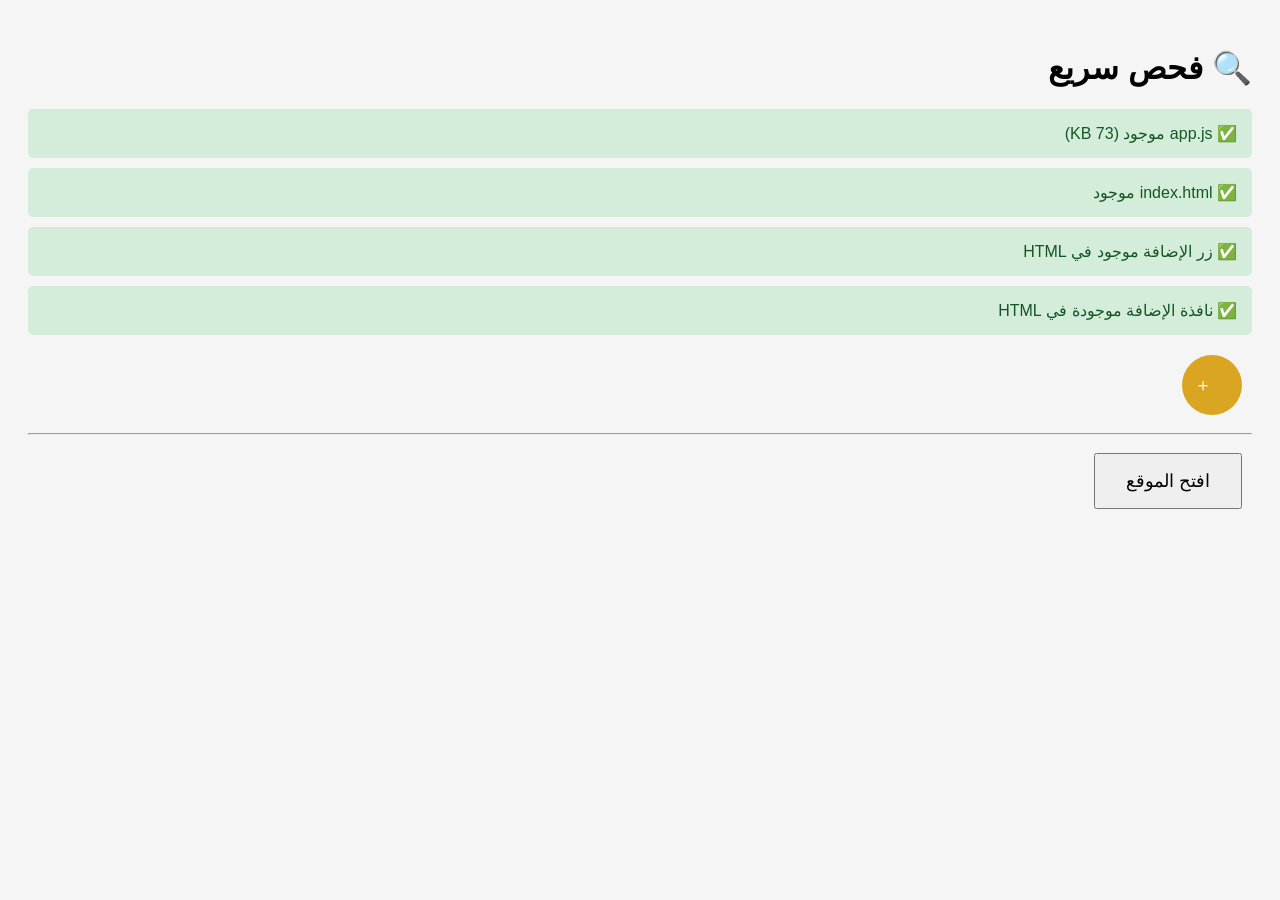
<file: quick-test.html>
<!DOCTYPE html>
<html lang="ar" dir="rtl">
<head>
  <meta charset="UTF-8">
  <title>تشخيص الزر</title>
  <style>
    body { font-family: Arial; padding: 20px; background: #f5f5f5; }
    .result { padding: 15px; margin: 10px 0; border-radius: 5px; }
    .ok { background: #d4edda; color: #155724; }
    .error { background: #f8d7da; color: #721c24; }
    button { padding: 15px 30px; font-size: 18px; margin: 10px; cursor: pointer; }
    .test-btn { background: #DAA520; color: white; border: none; border-radius: 50%; width: 60px; height: 60px; }
  </style>
</head>
<body>
  <h1>🔍 فحص سريع</h1>
  <div id="output"></div>
  <button class="test-btn" onclick="alert('الزر يعمل!')">＋</button>
  <hr>
  <button onclick="window.open('index.html')">افتح الموقع</button>
  
  <script>
    const output = document.getElementById('output');
    
    // اختبار 1: هل app.js موجود؟
    fetch('app.js')
      .then(r => r.text())
      .then(code => {
        output.innerHTML += `<div class="result ok">✅ app.js موجود (${Math.round(code.length/1024)} KB)</div>`;
        
        // اختبار هل يوجد أخطاء syntax
        if (code.includes('<div class="speaker-card">')) {
          output.innerHTML += `<div class="result error">❌ خطأ: كود HTML داخل JavaScript!</div>`;
        }
      })
      .catch(e => {
        output.innerHTML += `<div class="result error">❌ app.js غير موجود</div>`;
      });
    
    // اختبار 2: هل index.html موجود؟
    fetch('index.html')
      .then(r => r.text())
      .then(html => {
        output.innerHTML += `<div class="result ok">✅ index.html موجود</div>`;
        
        if (html.includes('id="adminToggle"')) {
          output.innerHTML += `<div class="result ok">✅ زر الإضافة موجود في HTML</div>`;
        } else {
          output.innerHTML += `<div class="result error">❌ زر الإضافة غير موجود في HTML</div>`;
        }
        
        if (html.includes('id="adminOverlay"')) {
          output.innerHTML += `<div class="result ok">✅ نافذة الإضافة موجودة في HTML</div>`;
        } else {
          output.innerHTML += `<div class="result error">❌ نافذة الإضافة غير موجودة</div>`;
        }
      });
  </script>
</body>
</html>
</file>
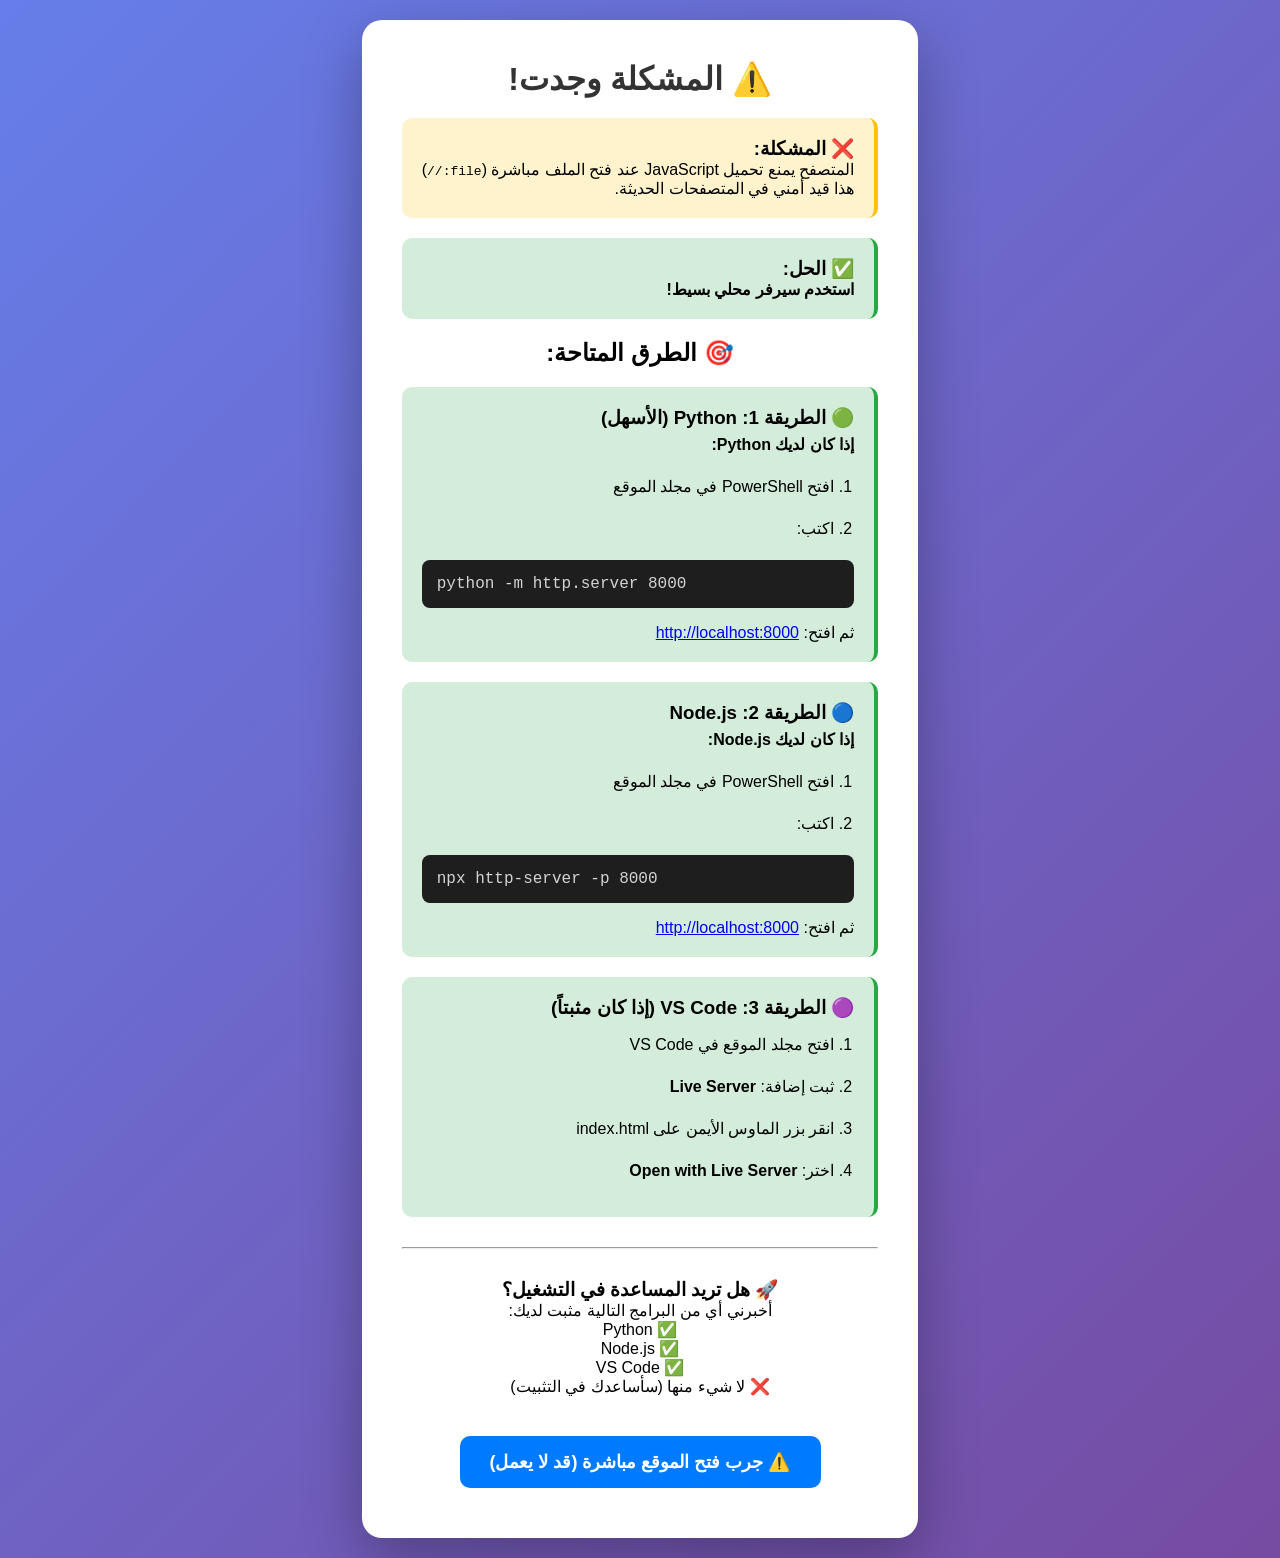
<file: START-SERVER.html>
<!DOCTYPE html>
<html lang="ar" dir="rtl">
<head>
  <meta charset="UTF-8">
  <meta name="viewport" content="width=device-width, initial-scale=1.0">
  <title>🚀 تشغيل الموقع</title>
  <style>
    * { margin: 0; padding: 0; box-sizing: border-box; }
    body {
      font-family: 'Segoe UI', Tahoma, sans-serif;
      background: linear-gradient(135deg, #667eea 0%, #764ba2 100%);
      min-height: 100vh;
      display: flex;
      align-items: center;
      justify-content: center;
      padding: 20px;
    }
    .container {
      background: white;
      border-radius: 20px;
      padding: 40px;
      max-width: 600px;
      box-shadow: 0 20px 60px rgba(0,0,0,0.3);
      text-align: center;
    }
    h1 { color: #333; margin-bottom: 20px; font-size: 32px; }
    .problem {
      background: #fff3cd;
      padding: 20px;
      border-radius: 10px;
      margin: 20px 0;
      border-right: 4px solid #ffc107;
      text-align: right;
    }
    .solution {
      background: #d4edda;
      padding: 20px;
      border-radius: 10px;
      margin: 20px 0;
      border-right: 4px solid #28a745;
      text-align: right;
    }
    .btn {
      display: inline-block;
      padding: 15px 30px;
      margin: 10px;
      background: #28a745;
      color: white;
      text-decoration: none;
      border-radius: 10px;
      font-weight: bold;
      font-size: 18px;
      transition: all 0.3s;
    }
    .btn:hover {
      background: #218838;
      transform: scale(1.05);
    }
    .btn-primary {
      background: #007bff;
    }
    .btn-primary:hover {
      background: #0056b3;
    }
    .code {
      background: #1e1e1e;
      color: #d4d4d4;
      padding: 15px;
      border-radius: 8px;
      font-family: 'Courier New', monospace;
      margin: 15px 0;
      text-align: left;
      overflow-x: auto;
    }
    .steps {
      text-align: right;
      line-height: 2;
    }
    .steps li {
      margin: 10px 0;
    }
  </style>
</head>
<body>
  <div class="container">
    <h1>⚠️ المشكلة وجدت!</h1>
    
    <div class="problem">
      <h3>❌ المشكلة:</h3>
      <p>المتصفح يمنع تحميل JavaScript عند فتح الملف مباشرة (<code>file://</code>)</p>
      <p>هذا قيد أمني في المتصفحات الحديثة.</p>
    </div>

    <div class="solution">
      <h3>✅ الحل:</h3>
      <p><strong>استخدم سيرفر محلي بسيط!</strong></p>
    </div>

    <h2>🎯 الطرق المتاحة:</h2>

    <div class="solution">
      <h3>🟢 الطريقة 1: Python (الأسهل)</h3>
      <div class="steps">
        <p><strong>إذا كان لديك Python:</strong></p>
        <ol style="padding-right: 20px;">
          <li>افتح PowerShell في مجلد الموقع</li>
          <li>اكتب:</li>
        </ol>
      </div>
      <div class="code">python -m http.server 8000</div>
      <p>ثم افتح: <a href="http://localhost:8000" target="_blank">http://localhost:8000</a></p>
    </div>

    <div class="solution">
      <h3>🔵 الطريقة 2: Node.js</h3>
      <div class="steps">
        <p><strong>إذا كان لديك Node.js:</strong></p>
        <ol style="padding-right: 20px;">
          <li>افتح PowerShell في مجلد الموقع</li>
          <li>اكتب:</li>
        </ol>
      </div>
      <div class="code">npx http-server -p 8000</div>
      <p>ثم افتح: <a href="http://localhost:8000" target="_blank">http://localhost:8000</a></p>
    </div>

    <div class="solution">
      <h3>🟣 الطريقة 3: VS Code (إذا كان مثبتاً)</h3>
      <div class="steps">
        <ol style="padding-right: 20px;">
          <li>افتح مجلد الموقع في VS Code</li>
          <li>ثبت إضافة: <strong>Live Server</strong></li>
          <li>انقر بزر الماوس الأيمن على index.html</li>
          <li>اختر: <strong>Open with Live Server</strong></li>
        </ol>
      </div>
    </div>

    <hr style="margin: 30px 0;">

    <h3>🚀 هل تريد المساعدة في التشغيل؟</h3>
    <p>أخبرني أي من البرامج التالية مثبت لديك:</p>
    <ul style="list-style: none; padding: 0;">
      <li>✅ Python</li>
      <li>✅ Node.js</li>
      <li>✅ VS Code</li>
      <li>❌ لا شيء منها (سأساعدك في التثبيت)</li>
    </ul>

    <div style="margin-top: 30px;">
      <a href="index.html" class="btn btn-primary">⚠️ جرب فتح الموقع مباشرة (قد لا يعمل)</a>
    </div>
  </div>
</body>
</html>
</file>
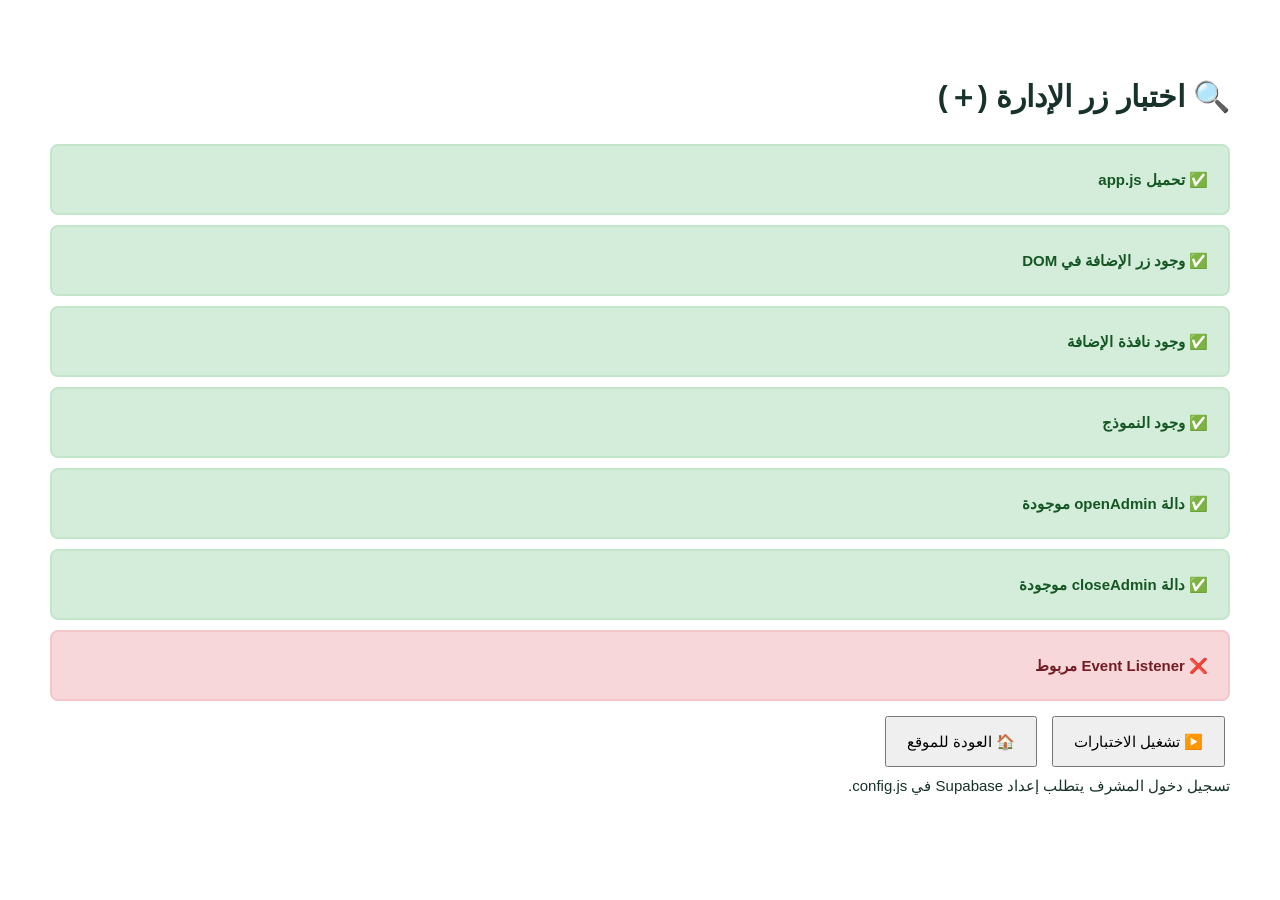
<file: test-admin.html>
<!DOCTYPE html>
<html lang="ar" dir="rtl">
<head>
  <meta charset="UTF-8">
  <title>اختبار زر الإدارة</title>
  <style>
    body { font-family: Arial; padding: 50px; background: #f5f5f5; }
    .status { padding: 20px; margin: 10px 0; border-radius: 8px; }
    .pass { background: #d4edda; color: #155724; border: 2px solid #c3e6cb; }
    .fail { background: #f8d7da; color: #721c24; border: 2px solid #f5c6cb; }
    .info { background: #d1ecf1; color: #0c5460; border: 2px solid #bee5eb; }
    button { padding: 10px 20px; font-size: 16px; cursor: pointer; margin: 5px; }
  </style>
</head>
<body>
  <h1>🔍 اختبار زر الإدارة (＋)</h1>
  
  <div id="results"></div>
  
  <button onclick="runTests()">▶️ تشغيل الاختبارات</button>
  <button onclick="window.location.href='index.html'">🏠 العودة للموقع</button>

  <script>
    function runTests() {
      const results = document.getElementById('results');
      results.innerHTML = '';
      
      const tests = [
        {
          name: 'تحميل app.js',
          test: () => typeof getLectures === 'function'
        },
        {
          name: 'وجود زر الإضافة في DOM',
          test: () => {
            const btn = document.getElementById('adminToggle');
            return btn !== null;
          }
        },
        {
          name: 'وجود نافذة الإضافة',
          test: () => {
            const overlay = document.getElementById('adminOverlay');
            return overlay !== null;
          }
        },
        {
          name: 'وجود النموذج',
          test: () => {
            const form = document.getElementById('adminForm');
            return form !== null;
          }
        },
        {
          name: 'دالة openAdmin موجودة',
          test: () => typeof openAdmin === 'function'
        },
        {
          name: 'دالة closeAdmin موجودة',
          test: () => typeof closeAdmin === 'function'
        },
        {
          name: 'Event Listener مربوط',
          test: () => {
            const btn = document.getElementById('adminToggle');
            if (!btn) return false;
            // محاولة النقر
            try {
              btn.click();
              const overlay = document.getElementById('adminOverlay');
              const isOpen = overlay && overlay.classList.contains('open');
              // إغلاق النافذة
              if (isOpen) closeAdmin();
              return isOpen;
            } catch(e) {
              return false;
            }
          }
        }
      ];

      tests.forEach(({name, test}) => {
        const div = document.createElement('div');
        div.className = 'status';
        try {
          const passed = test();
          div.className += passed ? ' pass' : ' fail';
          div.innerHTML = `${passed ? '✅' : '❌'} <strong>${name}</strong>`;
        } catch(e) {
          div.className += ' fail';
          div.innerHTML = `❌ <strong>${name}</strong><br><small>خطأ: ${e.message}</small>`;
        }
        results.appendChild(div);
      });
    }

    // تشغيل تلقائي
    window.addEventListener('load', () => {
      setTimeout(runTests, 500);
    });
  </script>

  <!-- تحميل الملفات -->
  <link rel="stylesheet" href="style.css">
  <script src="app.js"></script>

  <!-- العناصر المطلوبة للاختبار -->
  <button id="adminToggle" style="display:none">＋</button>
  <div id="adminOverlay" style="display:none">
    <form id="adminForm"></form>
  </div>
  <div id="toast"></div>
</body>
</html>
</file>
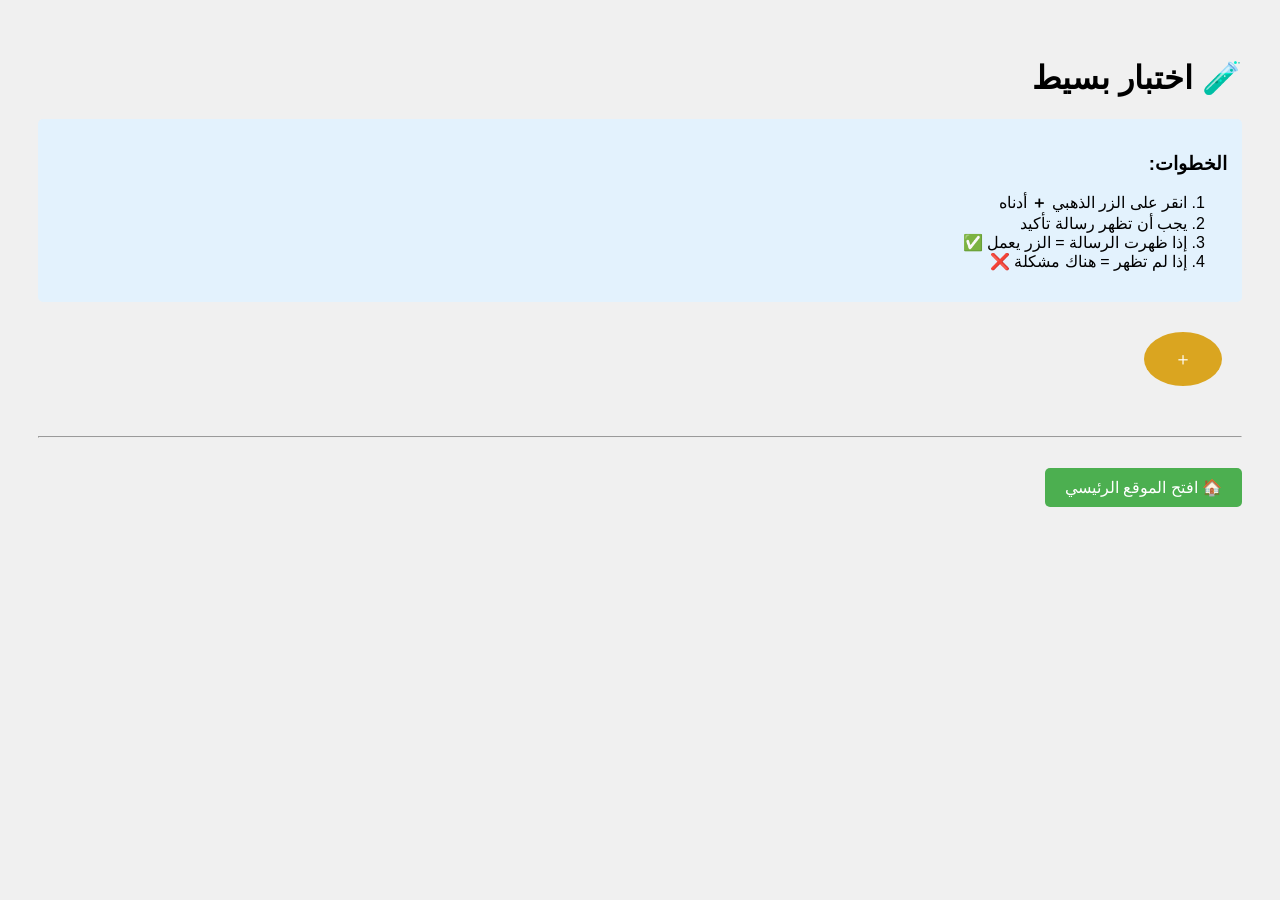
<file: test-button.html>
<!DOCTYPE html>
<html lang="ar" dir="rtl">
<head>
  <meta charset="UTF-8">
  <title>اختبار سريع للزر</title>
  <style>
    body { font-family: Arial; padding: 30px; background: #f0f0f0; }
    .test { padding: 15px; margin: 10px 0; background: white; border-radius: 5px; }
    .btn { padding: 15px 30px; font-size: 18px; cursor: pointer; background: #DAA520; color: white; border: none; border-radius: 50%; margin: 20px; }
    .info { background: #e3f2fd; padding: 15px; margin: 10px 0; border-radius: 5px; }
  </style>
</head>
<body>
  <h1>🧪 اختبار بسيط</h1>
  
  <div class="info">
    <h3>الخطوات:</h3>
    <ol>
      <li>انقر على الزر الذهبي <strong>＋</strong> أدناه</li>
      <li>يجب أن تظهر رسالة تأكيد</li>
      <li>إذا ظهرت الرسالة = الزر يعمل ✅</li>
      <li>إذا لم تظهر = هناك مشكلة ❌</li>
    </ol>
  </div>

  <button class="btn" id="testBtn">＋</button>

  <div id="result" style="font-size: 20px; font-weight: bold;"></div>

  <hr style="margin: 30px 0;">
  
  <a href="index.html" style="padding: 10px 20px; background: #4CAF50; color: white; text-decoration: none; border-radius: 5px; display: inline-block;">🏠 افتح الموقع الرئيسي</a>

  <script>
    console.log('✅ JavaScript يعمل');
    
    document.getElementById('testBtn').addEventListener('click', function() {
      console.log('✅ الزر تم النقر عليه');
      document.getElementById('result').innerHTML = '✅ الزر يعمل بنجاح! الآن جرب الموقع الرئيسي.';
      document.getElementById('result').style.color = 'green';
    });
    
    console.log('✅ Event Listener تم ربطه');
  </script>
</body>
</html>
</file>
<file: style.css>
/* ============================================
   جامع السعادات - ملف الأنماط الرئيسي
   ============================================ */

:root {
  --ink: #17312b;
  --muted: #67756f;
  --green: #0c4a3c;
  --green-2: #176650;
  --mint: #e9f0e9;
  --cream: #f8f4ec;
  --gold: #c69b52;
  --line: #dfe5dd;
  --white: #fff;
  --surface: #fff;
  --surface-muted: #fafafa;
  --reading-text: #2d3748;
  --reading-muted: #4a5c56;
  --shadow: 0 18px 50px rgba(17,47,38,.09);
  --radius: 12px;
}

:root[data-theme="dark"] {
  color-scheme: dark;
  --ink: #e6eee9;
  --muted: #aab9b1;
  --green: #28684f;
  --green-2: #85d3b2;
  --mint: #202c27;
  --cream: #19211d;
  --gold: #d3ad69;
  --line: #3a4941;
  --white: #242e29;
  --surface: #222c27;
  --surface-muted: #1c2521;
  --reading-text: #e0e8e3;
  --reading-muted: #c1cdc6;
  --shadow: 0 18px 50px rgba(0,0,0,.22);
}

/* ── Reset & Base ── */
*, *::before, *::after { box-sizing: border-box; }
html { scroll-behavior: smooth; }
body {
  margin: 0;
  color: var(--ink);
  background: var(--surface);
  font: 15px/1.8 'Cairo', sans-serif;
  direction: rtl;
}
a { color: inherit; text-decoration: none; }
button, input, select, textarea { font: inherit; }
button { cursor: pointer; }
img { max-width: 100%; display: block; }

/* ── Layout ── */
.shell { width: min(1180px, calc(100% - 40px)); margin: auto; }

/* ── Navigation ── */
.nav {
  position: sticky; top: 0; z-index: 100;
  background: color-mix(in srgb, var(--surface) 94%, transparent);
  backdrop-filter: blur(14px);
  border-bottom: 1px solid var(--line);
}
.navin { height: 78px; display: flex; align-items: center; gap: 38px; }
.brand { display: flex; align-items: center; gap: 11px; margin-left: auto; }
.mark {
  width: 39px; height: 39px; border-radius: var(--radius);
  background: var(--green); color: #e7c27c;
  display: grid; place-items: center;
  font-family: Amiri, serif; font-size: 24px;
}
.brand strong { display: block; font: 800 17px 'Cairo', sans-serif; }
.links { display: flex; gap: 27px; color: #44534d; font-size: 13px; font-weight: 600; }
.links a:hover { color: var(--green); }

/* ── Buttons ── */
.nav-cta, .btn-primary {
  border: 0; border-radius: 9px;
  background: var(--green); color: white;
  padding: 11px 20px; font-weight: 700; transition: background .2s;
}
.nav-cta:hover, .btn-primary:hover { background: var(--green-2); }
.btn-gold {
  border: 0; border-radius: 9px;
  background: var(--gold); color: white;
  padding: 11px 20px; font-weight: 700; transition: background .2s;
}
.btn-gold:hover { background: #b08840; }
.btn-outline {
  border: 2px solid var(--green); border-radius: 9px;
  background: transparent; color: var(--green);
  padding: 9px 18px; font-weight: 700; transition: all .2s;
}
.btn-outline:hover { background: var(--green); color: white; }

/* ── Mobile Menu ── */
.menu { display: none; border: 0; background: none; font-size: 23px; color: var(--green); }
.mobile-nav {
  display: flex; position: fixed; inset: 0;
  background: rgba(12,74,60,.96); z-index: 200;
  flex-direction: column; align-items: center; justify-content: center; gap: 32px;
  opacity: 0; transform: translateY(-10px); pointer-events: none; visibility: hidden;
  transition: opacity .32s ease, transform .32s ease, visibility .32s;
}
.mobile-nav.open { opacity: 1; transform: translateY(0); pointer-events: auto; visibility: visible; }
.mobile-nav a { color: white; font-size: 22px; font-weight: 700; }
.mobile-nav .close-menu {
  position: absolute; top: 22px; left: 22px;
  font-size: 28px; color: white; background: none; border: 0;
}

/* ── Hero ── */
.hero { background: var(--cream); padding: 74px 0 68px; overflow: hidden; }
.hero-grid { display: grid; grid-template-columns: 1.02fr .98fr; gap: 70px; align-items: center; }
.eyebrow { color: var(--gold); font-size: 11px; font-weight: 800; letter-spacing: .05em; }
.hero h1 { font: 800 clamp(39px,5vw,67px)/1.2 'Cairo', sans-serif; margin: 16px 0 20px; max-width: 590px; }
.hero h1 em { color: var(--green-2); font-family: Amiri, serif; font-style: normal; font-weight: 700; }
.hero p { color: var(--muted); font-size: 17px; max-width: 520px; margin: 0 0 30px; }

/* ── Search ── */
.search {
  display: flex; max-width: 570px; padding: 7px;
  background: var(--surface); border: 1px solid var(--line);
  border-radius: 11px; box-shadow: 0 8px 22px rgba(30,50,43,.06);
}
.search input {
  min-width: 0; flex: 1; border: 0;
  padding: 11px 13px; outline: 0;
  color: var(--ink); text-align: right; background: transparent;
}
.search input::placeholder {
  color: #8c9b94;
  opacity: 1;
}
.search button {
  border: 0; border-radius: 7px;
  background: var(--gold); color: #fff;
  padding: 0 19px; font-weight: 700; transition: background .2s;
}
.search button:hover { background: #b08840; }

/* ── Hero Art ── */
.hero-art {
  position: relative;
  min-height: 350px;
  isolation: isolate;
}
.hero-photo {
  width: 100%; height: 350px; object-fit: cover; object-position: center;
  border-radius: 18px 130px 18px 18px;
  display: block;
  box-shadow: 0 20px 34px rgba(17,47,38,.16);
}
.stamp {
  position: absolute; right: 0; bottom: 0; left: 0;
  display: flex; flex-direction: column; align-items: flex-start;
  padding: 58px 28px 22px; border-radius: 0 0 18px 18px;
  color: white;
  background: linear-gradient(0deg, rgba(8,39,31,.88), rgba(8,39,31,.42) 58%, transparent);
}
.stamp b { display: block; font: 800 38px/1.25 'Cairo', sans-serif; color: #f0ce86; text-shadow: 0 2px 12px rgba(0,0,0,.3); }
.stamp span { font-size: 13px; font-weight: 700; color: #fff; text-shadow: 0 1px 8px rgba(0,0,0,.5); }
/* ── Quick Links ── */
.quick {
  display: grid; grid-template-columns: repeat(3, 1fr);
  gap: 12px; margin-top: -31px; position: relative; z-index: 2;
}
.quick a {
  padding: 20px 16px; background: var(--surface);
  border: 1px solid var(--line); border-radius: var(--radius);
  text-align: center; font-weight: 600; font-size: 13px;
  box-shadow: var(--shadow); transition: all .2s;
  display: flex; flex-direction: column; align-items: center; gap: 8px;
}
.quick a:hover { border-color: var(--green); color: var(--green); transform: translateY(-3px); }
.quick a .icon { font-size: 28px; }

/* ── Sections ── */
.section { padding: 74px 0; }
.section.tint { background: var(--mint); }
.section-head { display: flex; align-items: flex-end; justify-content: space-between; margin-bottom: 32px; }
.section-head h2 { font: 700 29px 'Cairo', sans-serif; margin: 7px 0 0; }
.section-head p { color: var(--muted); margin: 6px 0 0; }
.view-all { color: var(--green-2); font-weight: 700; font-size: 13px; }
.view-all:hover { text-decoration: underline; }

/* ── Cards ── */
.cards { display: grid; grid-template-columns: repeat(3, 1fr); grid-auto-rows: 1fr; gap: 24px; }
.card {
  border: 1px solid var(--line); border-radius: 16px;
  overflow: hidden; background: var(--surface); box-shadow: var(--shadow);
  transition: transform .25s, box-shadow .25s;
  display: flex; flex-direction: column;
}
.card:hover { transform: translateY(-5px); box-shadow: 0 28px 60px rgba(17,47,38,.13); }
.thumb { position: relative; aspect-ratio: 16/9; overflow: hidden; }
.thumb img { width: 100%; height: 100%; object-fit: cover; transition: transform .4s; }
.card:hover .thumb img { transform: scale(1.05); }
.tag {
  position: absolute; top: 12px; right: 12px;
  background: var(--green); color: white;
  font-size: 11px; font-weight: 700; padding: 4px 10px; border-radius: 20px;
}
.type-badge {
  position: absolute; top: 12px; left: 12px;
  font-size: 11px; font-weight: 700; padding: 4px 10px; border-radius: 20px;
}
.type-badge.lesson { background: var(--green); color: white; border: 1px solid var(--gold); }
.type-badge.video  { background: #e53935; color: white; }
.type-badge.audio  { background: #1565c0; color: white; }
.type-badge.text   { background: #6a1b9a; color: white; }
.type-badge.clip   { background: #d97706; color: white; }
.card-body { padding: 20px; flex: 1; display: flex; flex-direction: column; }
.card-body h3 { margin: 0 0 6px; font-size: 16px; line-height: 1.4; }
.meta { color: var(--muted); font-size: 12px; margin-bottom: 10px; }
.desc { color: var(--reading-muted); font-size: 13px; line-height: 1.7; flex: 1; margin: 0 0 16px; }
.card-foot { display: flex; align-items: center; justify-content: space-between; gap: 10px; margin-top: auto; }
.watch {
  border: 0; border-radius: 8px; background: var(--green); color: white;
  padding: 9px 16px; font-weight: 700; font-size: 13px; transition: background .2s;
}
.watch:hover { background: var(--green-2); }
.duration { color: var(--muted); font-size: 12px; }

/* ── Feature ── */
.feature { display: grid; grid-template-columns: 1fr 1fr; gap: 0; border-radius: 20px; overflow: hidden; box-shadow: var(--shadow); }
.feature img { width: 100%; min-height: 320px; object-fit: cover; display: block; }
.feature-copy {
  padding: 50px 44px; display: flex; flex-direction: column;
  justify-content: center; background: var(--green); color: white;
}
.feature-copy h2 { font: 700 28px 'Cairo', sans-serif; margin: 0 0 14px; }
.feature-copy p { opacity: .85; margin: 0 0 24px; }

/* ── Speakers ── */
.speakers { display: grid; grid-template-columns: repeat(3, 1fr); gap: 28px; }
.speaker-card {
  background: var(--surface); border: 1px solid var(--line); border-radius: 14px;
  padding: 28px 22px; text-align: center; box-shadow: var(--shadow); transition: transform .2s, box-shadow .2s;
  cursor: pointer; position: relative;
}
.speaker-card:hover { transform: translateY(-4px); box-shadow: 0 10px 24px rgba(0,0,0,0.08); border-color: var(--gold); }
.speaker-avatar {
  width: 90px; height: 90px; border-radius: 50%;
  background: var(--mint); margin: 0 auto 14px;
  display: grid; place-items: center; font-size: 30px;
  overflow: hidden; border: 3px solid var(--gold); box-shadow: 0 4px 10px rgba(0,0,0,0.08);
}
.speaker-avatar img {
  width: 100%; height: 100%; object-fit: cover; object-position: center top;
}
.speaker-card h4 { margin: 0 0 4px; font-size: 16px; color: var(--green); }
.speaker-card p { color: var(--muted); font-size: 12px; margin: 0; }
.speaker-count {
  display: inline-block; margin-top: 10px;
  background: var(--mint); color: var(--green);
  font-size: 11px; font-weight: 700; padding: 4px 12px; border-radius: 20px;
}
.speaker-bio-btn {
  display: inline-block; margin-top: 12px; font-size: 12px; font-weight: 700; color: var(--gold);
}

/* ── Speaker Bio Modal ── */
.bio-modal-content {
  background: var(--surface); border-radius: 16px; width: 90%; max-width: 750px;
  max-height: 88vh; overflow-y: auto; padding: 32px; position: relative;
  box-shadow: 0 20px 50px rgba(0,0,0,0.3); line-height: 1.8;
}
.bio-modal-content .modal-close {
  position: sticky;
  top: 0;
  z-index: 1;
  float: left;
  width: 38px;
  height: 38px;
  margin: -12px -12px 0 0;
  border: 1px solid var(--line);
  border-radius: 50%;
  background: var(--surface);
  color: var(--green-2);
  font-size: 18px;
  box-shadow: 0 2px 8px rgba(0,0,0,.08);
}
.bio-header {
  display: flex; gap: 24px; align-items: center; border-bottom: 2px solid var(--mint);
  padding-bottom: 24px; margin-bottom: 24px;
}
.bio-avatar {
  width: 120px; height: 120px; border-radius: 50%; border: 4px solid var(--gold);
  object-fit: cover; object-position: center top; flex-shrink: 0; box-shadow: 0 6px 16px rgba(0,0,0,0.12);
}
.bio-section-title {
  color: var(--green); font-size: 17px; font-weight: 800; margin: 20px 0 8px;
  display: flex; align-items: center; gap: 8px; border-right: 4px solid var(--gold); padding-right: 10px;
}
.bio-text { color: var(--ink); font-size: 15px; margin-bottom: 12px; text-align: justify; }
.bio-list { list-style: none; padding: 0; margin: 0 0 16px; }
.bio-list li {
  position: relative; padding-right: 22px; margin-bottom: 10px; font-size: 14.5px; color: var(--ink);
}
.bio-list li::before {
  content: '✦'; position: absolute; right: 0; top: 0; color: var(--gold); font-size: 13px;
}

/* ── Stats Bar ── */
.stats-bar { background: var(--green); color: white; padding: 40px 0; }
.stats-grid { display: grid; grid-template-columns: repeat(3, 1fr); gap: 20px; text-align: center; }
.stat-item b { display: block; font: 800 36px 'Cairo', sans-serif; color: #e4bc70; }
.stat-item span { font-size: 13px; opacity: .8; }

/* ── Archive Page ── */
.archive-tools { display: flex; gap: 14px; flex-wrap: wrap; margin-bottom: 28px; align-items: center; }
.archive-tools .search { flex: 1; min-width: 260px; }
.archive-tools select { padding: 12px 16px; border: 1px solid var(--line); border-radius: 9px; background: var(--surface); color: var(--ink); font-weight: 600; cursor: pointer; }
.filter-tags { display: flex; gap: 8px; flex-wrap: wrap; }
.filter-tag { padding: 7px 16px; border: 1px solid var(--line); border-radius: 20px; font-size: 12px; font-weight: 600; background: var(--surface); color: var(--ink); cursor: pointer; transition: all .2s; }
.filter-tag:hover, .filter-tag.active { background: var(--green); color: white; border-color: var(--green); }
.sort-bar { display: flex; justify-content: space-between; align-items: center; margin-bottom: 20px; }
.results-count { color: var(--muted); font-size: 13px; }

/* ── Detail Page ── */
.detail-head { background: var(--green); color: white; padding: 40px 44px; border-radius: 18px 18px 0 0; }
.detail-head .eyebrow { color: #e4bc70; }
.detail-head h1 { font: 700 32px 'Cairo', sans-serif; margin: 10px 0 16px; }
.detail-head .meta { color: rgba(255,255,255,.7); font-size: 13px; }
.detail-grid { display: grid; grid-template-columns: 1fr 320px; gap: 28px; }
.detail-main { background: var(--surface); border: 1px solid var(--line); border-radius: 0 0 0 18px; overflow: hidden; }
.detail-media { background: #000; aspect-ratio: 16/9; }
.detail-media iframe, .detail-media video { width: 100%; height: 100%; }
.detail-media.media-with-audio { display: flex; flex-direction: column; aspect-ratio: auto; background: var(--surface); }
.media-video { width: 100%; aspect-ratio: 16/9; flex: 0 0 auto; background: #000; }
.media-video iframe { display: block; width: 100%; height: 100%; }
.media-audio-panel { flex: 0 0 auto; padding: 16px 20px; background: var(--mint); border-top: 2px solid var(--gold); }
.media-audio-title { display: flex; align-items: center; gap: 6px; margin-bottom: 8px; color: var(--green); font-size: 13px; font-weight: 700; }
.media-audio-panel iframe { display: block; width: 100%; height: 166px; }
.media-audio-panel audio { display: block; width: 100%; min-height: 54px; }
.detail-media.audio-only { background: var(--mint); display: grid; place-items: center; aspect-ratio: unset; padding: 30px; }
.detail-media.audio-only audio { width: 100%; height: 54px; }
/* ── Detail Body & Markdown Styling ── */
.detail-body { padding: 32px 40px; direction: rtl; text-align: right; }
.reading-toolbar { display: flex; flex-wrap: wrap; gap: 10px; margin-bottom: 24px; }
.reading-toggle {
  min-height: 42px;
  padding: 8px 14px;
  border: 1px solid var(--line);
  border-radius: 9px;
  background: var(--surface-muted);
  color: var(--ink);
  font-weight: 700;
  transition: background .2s, border-color .2s;
}
.reading-toggle:hover, .reading-toggle:focus-visible { background: var(--mint); border-color: var(--green-2); }
.detail-body h3 { font-size: 20px; font-weight: 700; color: var(--green); margin: 24px 0 14px; border-right: 4px solid var(--gold); padding-right: 12px; }
.detail-body p { color: var(--reading-text); line-height: 1.9; font-size: 15px; margin-bottom: 16px; }
.detail-body ul, .detail-body ol { padding-right: 24px; color: var(--reading-text); line-height: 2; font-size: 15px; margin-bottom: 18px; }
.reading-toolbar + h3 { margin-top: 0; }
.detail-body li { margin-bottom: 6px; }
.detail-body li::marker { color: var(--gold); font-weight: bold; }
.detail-body strong { color: var(--green-2); font-weight: 700; }
.detail-body blockquote { margin: 18px 0; padding: 14px 20px; background: var(--mint); border-right: 4px solid var(--green-2); border-radius: 6px; color: var(--green-2); font-style: italic; font-size: 15px; }
#detail.large-reading-text .detail-body p,
#detail.large-reading-text .detail-body ul,
#detail.large-reading-text .detail-body ol,
#detail.large-reading-text .detail-body blockquote,
#detail.large-reading-text .detail-body .points-list li,
#detail.large-reading-text .detail-body .detail-table { font-size: 18px; }
#detail.large-reading-text .detail-body h3 { font-size: 24px; }
#detail.large-reading-text .detail-body { line-height: 2.1; }

/* ── Rich Markdown Tables ── */
.table-wrapper { overflow-x: auto; margin: 20px 0; border-radius: 10px; border: 1px solid var(--line); box-shadow: 0 2px 6px rgba(0,0,0,0.03); }
.detail-table { width: 100%; border-collapse: collapse; direction: rtl; text-align: right; font-size: 14px; }
.detail-table th { background: var(--mint); color: var(--green-2); font-weight: 700; padding: 12px 16px; border-bottom: 2px solid var(--line); }
.detail-table td { padding: 12px 16px; border-bottom: 1px solid var(--line); color: var(--reading-text); }
.detail-table tr:last-child td { border-bottom: none; }
.detail-table tr:nth-child(even) { background: var(--surface-muted); }
.detail-table tr:hover { background: var(--mint); }

/* ── Points Checklist / Badges ── */
.points-list { list-style: none; padding: 0 !important; display: flex; flex-direction: column; gap: 10px; margin-bottom: 24px; }
.points-list li { display: flex; align-items: flex-start; gap: 10px; background: var(--surface-muted); border: 1px solid var(--line); padding: 10px 16px; border-radius: 8px; font-size: 14px; color: var(--reading-text); margin-bottom: 0; }
.points-list li::before { content: "✦"; color: var(--gold); font-weight: bold; font-size: 16px; line-height: 1.2; flex-shrink: 0; }

.media-actions { display: flex; gap: 12px; flex-wrap: wrap; margin-top: 24px; padding-top: 18px; border-top: 1px solid var(--line); }

.detail-side { display: flex; flex-direction: column; gap: 16px; }
.btn-action-link {
  display: inline-flex;
  align-items: center;
  gap: 8px;
  padding: 10px 18px;
  border-radius: 8px;
  font-size: 14px;
  font-weight: 700;
  text-decoration: none;
  transition: all 0.2s ease;
  box-shadow: 0 2px 6px rgba(0,0,0,0.06);
}
.btn-action-yt {
  background: #ff0000;
  color: #ffffff !important;
  border: 1px solid #e00000;
}
.btn-action-yt:hover {
  background: #cc0000;
  transform: translateY(-2px);
  box-shadow: 0 4px 12px rgba(255,0,0,0.25);
}
.btn-action-sc {
  background: #ff5500;
  color: #ffffff !important;
  border: 1px solid #e04b00;
}
.btn-action-sc:hover {
  background: #e04b00;
  transform: translateY(-2px);
  box-shadow: 0 4px 12px rgba(255,85,0,0.25);
}
.btn-action-pdf {
  background: var(--mint);
  color: var(--green-2) !important;
  border: 1px solid var(--line);
  cursor: pointer;
}
.btn-action-pdf:hover {
  background: var(--mint);
  transform: translateY(-2px);
  box-shadow: 0 4px 12px rgba(17,47,38,0.12);
}
.btn-action-link svg {
  width: 18px;
  height: 18px;
  fill: currentColor;
}

.info-box { background: var(--surface); border: 1px solid var(--line); border-radius: 14px; padding: 22px; }
.info-box h4 { margin: 0 0 14px; font-size: 14px; color: var(--muted); }
.info-row { display: flex; justify-content: space-between; padding: 8px 0; border-bottom: 1px solid var(--line); font-size: 13px; }
.info-row:last-child { border-bottom: 0; }
.info-row span:first-child { color: var(--muted); }
.info-row span:last-child { font-weight: 600; }
.related-list { display: flex; flex-direction: column; gap: 12px; }
.related-item { display: flex; gap: 12px; align-items: center; padding: 10px; border-radius: 10px; transition: background .2s; cursor: pointer; }
.related-item:hover { background: var(--mint); }
.related-thumb { width: 60px; height: 45px; border-radius: 7px; object-fit: cover; flex-shrink: 0; }
.related-item h5 { margin: 0 0 3px; font-size: 13px; line-height: 1.3; }
.related-item span { font-size: 11px; color: var(--muted); }

/* ── Admin Panel ── */
.admin-overlay { display: none; position: fixed; inset: 0; background: rgba(0,0,0,.5); z-index: 150; overflow-y: auto; padding: 30px 20px; }
.admin-overlay.open { display: block; }
.admin-modal { background: var(--surface); border-radius: 20px; max-width: 760px; margin: auto; box-shadow: 0 30px 80px rgba(0,0,0,.2); }
.admin-modal-head { background: var(--green); color: white; padding: 22px 30px; border-radius: 20px 20px 0 0; display: flex; justify-content: space-between; align-items: center; }
.admin-modal-head h3 { margin: 0; font-size: 18px; }
.admin-modal-body { padding: 28px 30px; }
.close-admin { background: none; border: 0; color: white; font-size: 22px; line-height: 1; }
.admin-toggle { position: fixed; bottom: 28px; left: 28px; width: 56px; height: 56px; border-radius: 50%; background: var(--gold); color: white; border: 0; font-size: 24px; box-shadow: 0 8px 24px rgba(198,155,82,.5); z-index: 50; transition: transform .2s; }
.admin-toggle:hover { transform: scale(1.1); }
.form-grid { display: grid; grid-template-columns: 1fr 1fr; gap: 16px; }
.form-grid.cols-3 { grid-template-columns: 1fr 1fr 1fr; }
.form-full { grid-column: 1 / -1; }
.field { display: flex; flex-direction: column; gap: 6px; }
.field label { font-size: 13px; font-weight: 700; color: var(--ink); }
.field input, .field select, .field textarea { padding: 11px 14px; border: 1px solid var(--line); border-radius: 9px; background: var(--surface-muted); color: var(--ink); transition: border-color .2s, box-shadow .2s; }
.field input:focus, .field select:focus, .field textarea:focus { outline: 0; border-color: var(--green); box-shadow: 0 0 0 3px rgba(12,74,60,.1); background: var(--surface); }
.field textarea { resize: vertical; min-height: 90px; }
.field .hint { font-size: 11px; color: var(--muted); }
.form-actions { display: flex; gap: 12px; margin-top: 20px; }

/* ── Admin editor improvements ── */
.admin-overlay.open { display: grid; place-items: center; }
.admin-modal {
  width: min(920px, 100%);
  max-height: calc(100dvh - 40px);
  display: flex;
  flex-direction: column;
  overflow: hidden;
}
.admin-modal-head { flex: 0 0 auto; }
.admin-modal-body { overflow-y: auto; overscroll-behavior: contain; }
.admin-modal .form-grid { grid-template-columns: repeat(2, minmax(0, 1fr)); gap: 20px; }
.admin-modal .field { min-width: 0; }
.admin-modal .field input,
.admin-modal .field select,
.admin-modal .field textarea { width: 100%; min-width: 0; box-sizing: border-box; min-height: 46px; }
.admin-modal .field textarea { line-height: 1.8; }
#fSummary { direction: rtl; text-align: right; }
.format-toolbar { display: flex; flex-wrap: wrap; gap: 7px; }
.format-toolbar button {
  min-height: 38px;
  padding: 6px 12px;
  border: 1px solid var(--line);
  border-radius: 9px;
  background: var(--surface);
  color: var(--green);
  font-size: 12px;
  font-weight: 700;
  transition: background .18s, border-color .18s, transform .18s;
}
.format-toolbar button:hover,
.format-toolbar button:focus-visible {
  background: var(--mint);
  border-color: var(--green);
}
.format-toolbar .ai-format-button { background: #f3efff; border-color: #d7c8ff; color: #5436a4; }
.format-toolbar .ai-format-button:hover,
.format-toolbar .ai-format-button:focus-visible { background: #e8deff; border-color: #8d70d6; }
.format-toolbar .ai-format-button:disabled { opacity: .65; cursor: wait; }
.format-toolbar button:active { transform: translateY(1px); }
.image-embed-controls { display: grid; grid-template-columns: minmax(0, 1fr) minmax(0, 1fr) auto; gap: 8px; }
.image-embed-controls button {
  min-height: 46px;
  padding: 8px 13px;
  border: 1px solid var(--green);
  border-radius: 9px;
  background: var(--green);
  color: #fff;
  font-size: 12px;
  font-weight: 700;
}
.image-embed-controls button:hover { background: #083a30; }
.summary-preview-wrap { margin-top: 8px; }
.summary-preview-title { margin-bottom: 8px; color: var(--green); font-size: 12px; font-weight: 800; }
.summary-preview {
  min-height: 76px;
  padding: 14px 16px;
  border: 1px solid var(--line);
  border-radius: 12px;
  background: var(--surface-muted);
  color: var(--ink);
  overflow-wrap: anywhere;
  direction: rtl;
  text-align: right;
}
.summary-preview .table-wrapper,
.detail-body .table-wrapper { direction: rtl; }
.summary-preview .detail-table,
.detail-body .detail-table { direction: rtl; text-align: right; }
.summary-preview .hint { color: var(--muted); }
.summary-preview h3 { margin: 10px 0; color: var(--green); font-size: 16px; }
.summary-preview p { margin: 0 0 10px; line-height: 1.8; }
.summary-preview p:last-child { margin-bottom: 0; }
.summary-preview ul,
.summary-preview ol { padding-inline-start: 24px; margin: 8px 0; line-height: 1.8; }
.summary-preview img,
.detail-body .summary-image img { width: 100%; max-height: 420px; border-radius: 12px; object-fit: contain; background: #f2f5f2; }
.summary-image { margin: 18px 0; text-align: center; }
.summary-image figcaption { margin-top: 7px; color: var(--muted); font-size: 12px; }
.summary-image-fallback { display: inline-flex; padding: 10px 14px; border-radius: 9px; background: var(--mint); color: var(--green); font-weight: 700; }
.summary-preview blockquote { margin: 10px 0; padding: 10px 14px; border-right: 3px solid var(--gold); background: var(--mint); }
.form-actions { flex-wrap: wrap; }
.form-actions > button { min-height: 44px; }

/* ── Toast ── */
.toast { position: fixed; bottom: 30px; right: 30px; background: var(--green); color: white; padding: 14px 22px; border-radius: 10px; font-weight: 700; font-size: 14px; z-index: 999; box-shadow: var(--shadow); transform: translateY(80px); opacity: 0; transition: all .3s; }
.toast.show { transform: translateY(0); opacity: 1; }

/* ── Page Sharing ── */
.share-widget { position: fixed; bottom: 24px; left: 24px; z-index: 90; display: flex; flex-direction: column; align-items: flex-start; gap: 10px; }
.share-toggle { display: inline-flex; align-items: center; gap: 8px; padding: 12px 17px; border: 0; border-radius: 999px; background: var(--green); color: #fff; box-shadow: 0 8px 24px rgba(17,47,38,.24); font-weight: 700; transition: background .2s, transform .2s; }
.share-toggle:hover { background: var(--green-2); transform: translateY(-2px); }
.share-toggle svg { width: 21px; height: 21px; fill: currentColor; }
.share-menu { display: grid; gap: 4px; min-width: 210px; padding: 8px; border: 1px solid var(--line); border-radius: 13px; background: var(--surface); box-shadow: var(--shadow); }
.share-menu[hidden] { display: none; }
.share-menu a { display: flex; align-items: center; gap: 10px; padding: 10px 12px; border-radius: 8px; font-size: 13px; font-weight: 700; transition: background .2s; }
.share-menu a:hover { background: var(--mint); }
.share-menu svg { width: 19px; height: 19px; fill: var(--green); flex: 0 0 auto; }

/* ── Footer ── */
.footer { background: var(--green); color: #c9ddd6; padding: 60px 0 32px; }
.footer-grid { display: grid; grid-template-columns: 2fr 1fr 1fr 1fr; gap: 40px; margin-bottom: 48px; }
.footer h5 { color: white; font-size: 14px; margin: 0 0 16px; }
.footer ul { list-style: none; padding: 0; margin: 0; }
.footer ul li { margin-bottom: 10px; }
.footer ul li a:hover { color: white; }
.footer-bottom { border-top: 1px solid rgba(255,255,255,.1); padding-top: 24px; display: flex; justify-content: space-between; font-size: 12px; opacity: .6; }

/* ── Page Visibility ── */
.home { display: block; }
.home.hidden { display: none; }
.section-page { display: none; }
.section-page.active { display: block; }
.questions-section { min-height: 75vh; }
.questions-frame {
  display: block;
  width: 100%;
  height: 520px;
  border: 1px solid var(--line);
  border-radius: 16px;
  background: var(--surface);
  box-shadow: var(--shadow);
}
.empty-state { text-align: center; padding: 60px 20px; color: var(--muted); }
.empty-state .icon { font-size: 60px; margin-bottom: 16px; }
.empty-state h3 { font-size: 20px; color: var(--ink); margin-bottom: 8px; }
.pagination { display: flex; justify-content: center; gap: 8px; margin-top: 36px; }
.page-btn { width: 40px; height: 40px; border: 1px solid var(--line); border-radius: 9px; background: var(--surface); color: var(--ink); font-weight: 600; transition: all .2s; }
.page-btn:hover, .page-btn.active { background: var(--green); color: white; border-color: var(--green); }

/* ── Responsive ── */
@media (max-width: 900px) {
  .cards { grid-template-columns: repeat(2, 1fr); }
  .speakers { grid-template-columns: repeat(2, 1fr); }
  .stats-grid { grid-template-columns: repeat(3, 1fr); }
  .footer-grid { grid-template-columns: 1fr 1fr; }
  .footer-grid > div:first-child { grid-column: span 2; }
  .detail-grid { grid-template-columns: 1fr; }
  .feature { grid-template-columns: 1fr; }
  .form-grid { grid-template-columns: 1fr; }
}
@media (max-width: 800px) {
  .shell { width: min(100% - 28px, 620px); }
  .share-widget { bottom: max(18px, env(safe-area-inset-bottom)); left: 14px; }
  .navin { height: 66px; }
  .links, .nav-cta { display: none; }
  .menu { display: block; }
  .hero { padding: 46px 0; }
  .hero-grid { display: block; }
  .hero h1 { font-size: 38px; }
  .hero-art { min-height: 240px; margin-top: 32px; }
  .hero-photo { height: 250px; }
  .stamp { padding: 46px 20px 17px; }
  .stamp b { font-size: 32px; }
  .stamp span { font-size: 12px; }
  .quick { grid-template-columns: repeat(2, 1fr); }
  .quick a:last-child { grid-column: span 2; }
  .section { padding: 50px 0; }
  .detail-head { padding: 28px 22px; }
  .detail-head h1 { font-size: 24px; }
  .detail-body { padding: 22px; }
  .admin-modal-body { padding: 20px; }
}
@media (max-width: 600px) {
  .cards { grid-template-columns: 1fr; }
  .speakers { grid-template-columns: 1fr; }
  .stats-grid { grid-template-columns: repeat(3, 1fr); }
  .footer-grid { grid-template-columns: 1fr; }
  .footer-grid > div:first-child { grid-column: auto; }
  .form-grid.cols-3 { grid-template-columns: 1fr; }
}

@media (max-width: 600px) {
  #bioModalOverlay.open { display: grid; place-items: center; padding: max(10px, env(safe-area-inset-top)) 10px max(10px, env(safe-area-inset-bottom)); }
  .bio-modal-content {
    width: 100%;
    max-width: 100%;
    max-height: calc(100dvh - 20px);
    padding: 20px 17px;
    border-radius: 16px;
    line-height: 1.85;
  }
  .bio-modal-content .modal-close { margin: -7px -5px 0 0; }
  .bio-header {
    flex-direction: column;
    gap: 12px;
    padding: 8px 8px 18px;
    margin-bottom: 18px;
    text-align: center;
  }
  .bio-avatar { width: 104px; height: 104px; }
  .bio-header h2 { font-size: 19px !important; line-height: 1.6; }
  .bio-header p { line-height: 1.7; }
  .bio-section-title { font-size: 15px; line-height: 1.6; margin-top: 17px; }
  .bio-text { font-size: 14px; text-align: right; line-height: 1.9; overflow-wrap: anywhere; }
  .bio-list li { font-size: 13.5px; line-height: 1.8; }
}

@media (max-width: 680px) {
  .admin-overlay.open { place-items: start center; padding: max(8px, env(safe-area-inset-top)) 8px max(8px, env(safe-area-inset-bottom)); }
  .admin-modal { max-height: calc(100dvh - 16px); border-radius: 15px; }
  .admin-modal-head { padding: 15px 17px; border-radius: 15px 15px 0 0; }
  .admin-modal-head h3 { font-size: 16px; }
  .admin-modal-body { padding: 16px; }
  .admin-modal .form-grid { grid-template-columns: minmax(0, 1fr); gap: 15px; }
  .admin-modal .form-full { grid-column: auto; }
  .format-toolbar { gap: 6px; }
  .format-toolbar button { min-height: 42px; padding: 7px 10px; }
  .image-embed-controls { grid-template-columns: minmax(0, 1fr); }
  .form-actions { display: grid; grid-template-columns: 1fr; }
  .form-actions > button { width: 100%; }
}



/* ============================================================
   ✨ MODERN ANIMATION & STYLE UPGRADE — 2026
   ============================================================ */
::selection { background: var(--green); color: #f0ce86; }
::-webkit-scrollbar { width: 9px; height: 9px; }
::-webkit-scrollbar-track { background: var(--cream); }
::-webkit-scrollbar-thumb { background: linear-gradient(180deg, var(--green), var(--green-2)); border-radius: 999px; }
html { scrollbar-color: var(--green) var(--cream); }

/* Nav glass + shrink */
.nav { transition: background .35s, box-shadow .35s, backdrop-filter .35s; }
.nav.scrolled { background: color-mix(in srgb, var(--surface) 82%, transparent); backdrop-filter: blur(18px) saturate(1.2); box-shadow: 0 8px 32px rgba(12,74,60,.10), 0 1px 0 rgba(12,74,60,.06); }
.nav.scrolled .navin { height: 62px; transition: height .3s; }
.links a { position: relative; }
.links a::after { content:""; position:absolute; right:0; bottom:-4px; width:0; height:2px; background: var(--gold); border-radius:999px; transition: width .3s cubic-bezier(.4,0,.2,1); }
.links a:hover::after, .links a.active::after { width:100%; }

:root[data-theme="dark"] .links,
:root[data-theme="dark"] .speaker-card h4,
:root[data-theme="dark"] .bio-section-title,
:root[data-theme="dark"] .detail-body h3,
:root[data-theme="dark"] .media-audio-title,
:root[data-theme="dark"] .summary-preview-title { color: var(--green-2); }

/* Hero mesh + entrance */
.hero { position: relative; }
.hero::before { content:""; position:absolute; inset:0; background: radial-gradient(ellipse 700px 400px at 85% 10%, rgba(198,155,82,.08) 0%, transparent 60%), radial-gradient(ellipse 600px 500px at 15% 90%, rgba(12,74,60,.06) 0%, transparent 55%); pointer-events:none; }
@keyframes fadeUp { from { opacity:0; transform: translateY(22px); } to { opacity:1; transform:translateY(0); } }
@keyframes fadeIn { from { opacity:0; } to { opacity:1; } }
@keyframes floatY { 0%,100% { transform: translateY(0); } 50% { transform: translateY(-8px); } }
@keyframes pulseGlow { 0%,100% { box-shadow: 0 0 0 0 rgba(198,155,82,.22); } 50% { box-shadow: 0 0 0 10px rgba(198,155,82,0); } }
@keyframes countPop { 0% { transform: scale(.7); } 60% { transform: scale(1.08); } 100% { transform: scale(1); } }
.hero-grid > div:first-child h1 { animation: fadeUp .8s .1s both; }
.hero-grid > div:first-child p { animation: fadeUp .8s .25s both; }
.hero-grid > div:first-child .search { animation: fadeUp .8s .4s both; }
.hero-art { animation: fadeIn .9s .35s both; }
.hero-photo { transition: transform .7s cubic-bezier(.2,.8,.2,1); }
.hero-art:hover .hero-photo { transform: scale(1.02); }
.stamp { animation: pulseGlow 3s infinite; }
@media (min-width: 901px) { .hero-art { animation: fadeIn .9s .35s both, floatY 6s 1.2s ease-in-out infinite; } }

/* Reveal on scroll */
.reveal { opacity:0; transform: translateY(24px); transition: opacity .7s cubic-bezier(.2,.8,.2,1), transform .7s cubic-bezier(.2,.8,.2,1); }
.reveal.in { opacity:1; transform: translateY(0); }
.reveal-delay-1 { transition-delay: .08s; }
.reveal-delay-2 { transition-delay: .16s; }
.reveal-delay-3 { transition-delay: .24s; }

/* إخفاء عناصر الإدارة افتراضياً لغير المشرف */
body:not(.is-admin) .admin-only {
  display: none !important;
}
body:not(.is-admin) .admin-toggle {
  display: none !important;
}

/* Quick links polish */
.quick a { position: relative; overflow: hidden; }
.quick a::after { content:""; position:absolute; inset:0; background: linear-gradient(100deg, transparent 30%, rgba(198,155,82,.07) 50%, transparent 70%); transform: translateX(-100%); transition: transform .6s; }
.quick a:hover::after { transform: translateX(100%); }
.quick a .icon { transition: transform .35s cubic-bezier(.34,1.56,.64,1); display: inline-block; }
.quick a:hover .icon { transform: translateY(-4px) scale(1.12) rotate(-6deg); }

/* Cards premium hover */
.card { position: relative; transition: transform .35s cubic-bezier(.2,.8,.2,1), box-shadow .35s, border-color .3s; }
.card::before { content:""; position:absolute; inset:0; border-radius:16px; pointer-events:none; opacity:0; background: linear-gradient(100deg, transparent 40%, rgba(255,255,255,.5) 50%, transparent 60%); transform: translateX(-100%); transition: transform .7s, opacity .3s; z-index:1; }
.card:hover { transform: translateY(-7px); box-shadow: 0 22px 48px rgba(12,74,60,.14), 0 4px 12px rgba(12,74,60,.08); border-color: rgba(198,155,82,.35); }
.card:hover::before { opacity:1; transform: translateX(100%); }
.card .thumb { overflow: hidden; border-radius: 16px 16px 0 0; }
.card .thumb img { transition: transform .6s cubic-bezier(.2,.8,.2,1); }
.card:hover .thumb img { transform: scale(1.07); }

/* Buttons lift */
.btn-primary, .btn-gold, .nav-cta, .btn-outline, .btn-action-link { position: relative; overflow: hidden; transition: transform .2s, box-shadow .25s, background .2s; }
.btn-primary:hover, .btn-gold:hover, .nav-cta:hover { transform: translateY(-2px); box-shadow: 0 8px 20px rgba(12,74,60,.22); }
.btn-primary:active, .btn-gold:active, .nav-cta:active { transform: translateY(0) scale(.98); }

/* Stats bar mesh */
.stats-bar { position: relative; overflow:hidden; }
.stats-bar::before { content:""; position:absolute; inset:0; background: radial-gradient(ellipse 600px 300px at 20% 0%, rgba(198,155,82,.14), transparent 60%), radial-gradient(ellipse 500px 300px at 90% 100%, rgba(255,255,255,.05), transparent 60%); pointer-events:none; }
.stat-item b.counting { animation: countPop .5s ease; }

/* Feature + speakers */
.feature img { transition: transform .6s cubic-bezier(.2,.8,.2,1); }
.feature:hover img { transform: scale(1.03); }

/* Detail head shimmer */
.detail-head { position: relative; overflow:hidden; }
.detail-head::after { content:""; position:absolute; inset:0; background: linear-gradient(100deg, transparent 20%, rgba(255,255,255,.06) 45%, transparent 70%); transform: translateX(-100%); animation: shimmerLine 1.2s .6s both; }
@keyframes shimmerLine { to { transform: translateX(100%); } }

/* Footer glow */
.footer { position: relative; }
.footer::before { content:""; position:absolute; top:0; left:0; right:0; height:1px; background: linear-gradient(90deg, transparent, rgba(198,155,82,.35), transparent); }



/* Admin modal pop */
.admin-overlay.open .admin-modal { animation: modalPop .4s cubic-bezier(.34,1.56,.64,1) both; }
@keyframes modalPop { from { opacity:0; transform: scale(.92) translateY(14px); } to { opacity:1; transform: scale(1) translateY(0); } }

/* Page fade */
.page-fade-in { animation: fadeUp .45s both; }

/* Reduced motion */
@media (prefers-reduced-motion: reduce) {
  *, *::before, *::after { animation-duration:.01ms !important; animation-iteration-count:1 !important; transition-duration:.01ms !important; }
  .hero-art { animation: none !important; }
  .reveal { opacity:1; transform:none; }
}

.bismillah-container {
  text-align: center;
  padding: 24px 0 8px;
  background: var(--cream);
}
.bismillah {
  font-family: 'Amiri', serif;
  font-size: 42px;
  color: var(--gold);
  line-height: 1;
  display: inline-block;
  opacity: 0.9;
  text-shadow: 0 1px 2px rgba(0,0,0,0.05);
}

/* Responsive adjustments for Bismillah */
@media (max-width: 600px) {
  .bismillah {
    font-size: 32px;
  }
}
@media (max-width: 400px) {
  .bismillah {
    font-size: 28px;
  }
}
</file>
